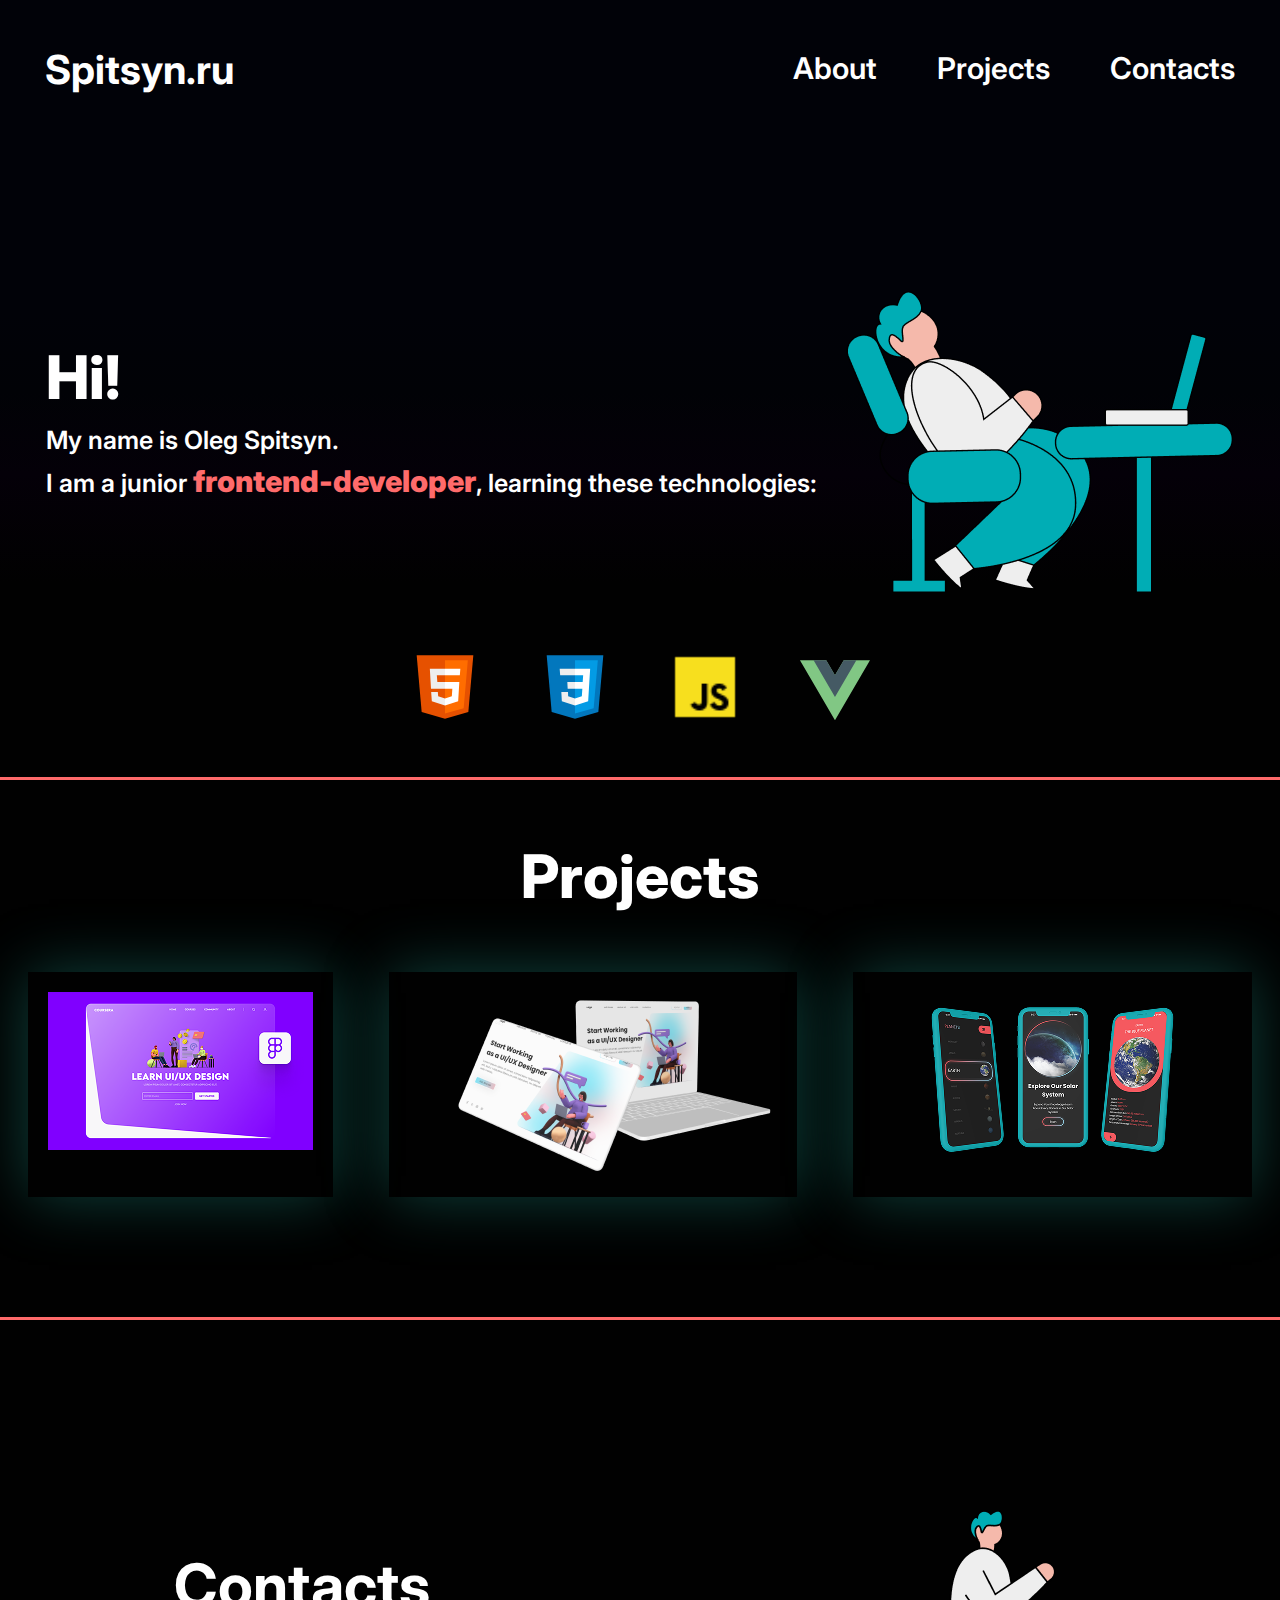
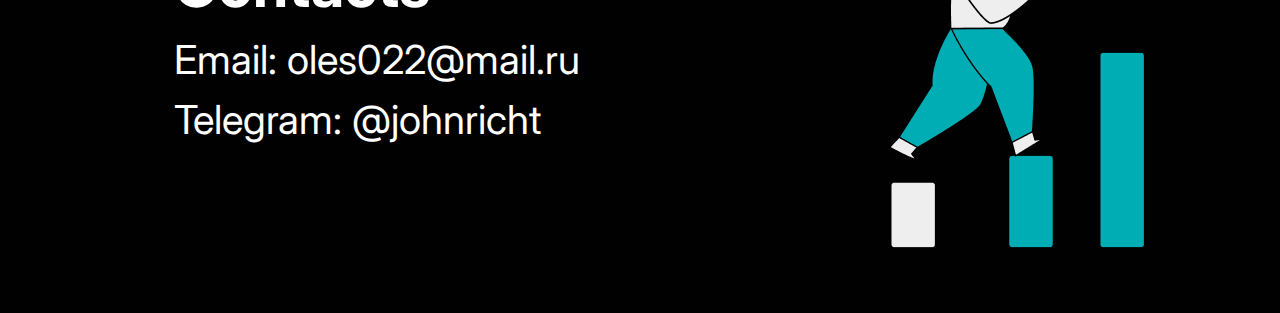
<file: index.html>
<!DOCTYPE html>
<html lang="en">
<head>
    <meta charset="UTF-8">
    <meta name="viewport" content="width=device-width, initial-scale=1.0">
    <title>Spitsyn.ru</title>
    <link rel="stylesheet" href="styles/styles.css">   
</head>
<body>
    
    <header class="header-items">

        <div class="header-hover">

        <div class="Names">

            <h2 class="Names-h2">Spitsyn.ru</h2>
        </div>

        <div class="header-navigation">
            <ul class="navigation-list">
                <li class="navigation-item">
                    <a href="#about-me">About</a>
                </li>
                <li class="navigation-item">
                    <a href="#projects">Projects</a>
                </li>
                <li class="navigation-item">
                    <a href="#contacts">Contacts</a>
                </li>
            </ul>
        </div>
        </div>
    </header>

        <main class="section-main"> 

        <div class="main-container">


            <div class="about-container">

                <h1>Hi!</h1>
                <p>My name is Oleg Spitsyn. <br> I am a junior <span class="span-color">frontend-developer</span>, learning these technologies:</p>
                
                </div>


            <div class="photo-container">
                <img src="images/logo.png" alt="logo">


            </div>

        </div>


        <section class="stack"></section>


        <div class="stack-container">

            <img src="images/html.svg" alt="">
            <img src="images/css.svg" alt="">
            <img src="images/js.png" alt="">
            <img src="images/vue.svg" alt="">



        </div>

        </main>


        <section class="project-section" id="projects">

            <div class="project-container">

                <h1 class="project-h1" id="#projects">Projects</h1>
            </div>

<div class="project-container-images">

        
        <div class="project-1">
            <img src="images/lending.png" alt="">
        
        </div>

        <div class="project-2">
            <img src="images/2new.png" alt="">
        
        </div>

        <div class="project-3">
            <img src="images/3new.png" alt="">
            
        </div>


</div>

    

        </section>

        <footer class="footer-contact" id="contacts">


            <div class="footer-container-hover">


            <div class="footer-container">

                <h1>Contacts</h1>

                <p>Email: <a href="mailto:oles022@mail.ru">oles022@mail.ru</a></p>

                <p>Telegram: <a href="#">@johnricht</a></p>

            </div>

            <div class="footer-image">

                <img src="images/walk.png" alt="">
            </div>

            </div>

        </footer>

    



</section>
</body>
</html>
</file>
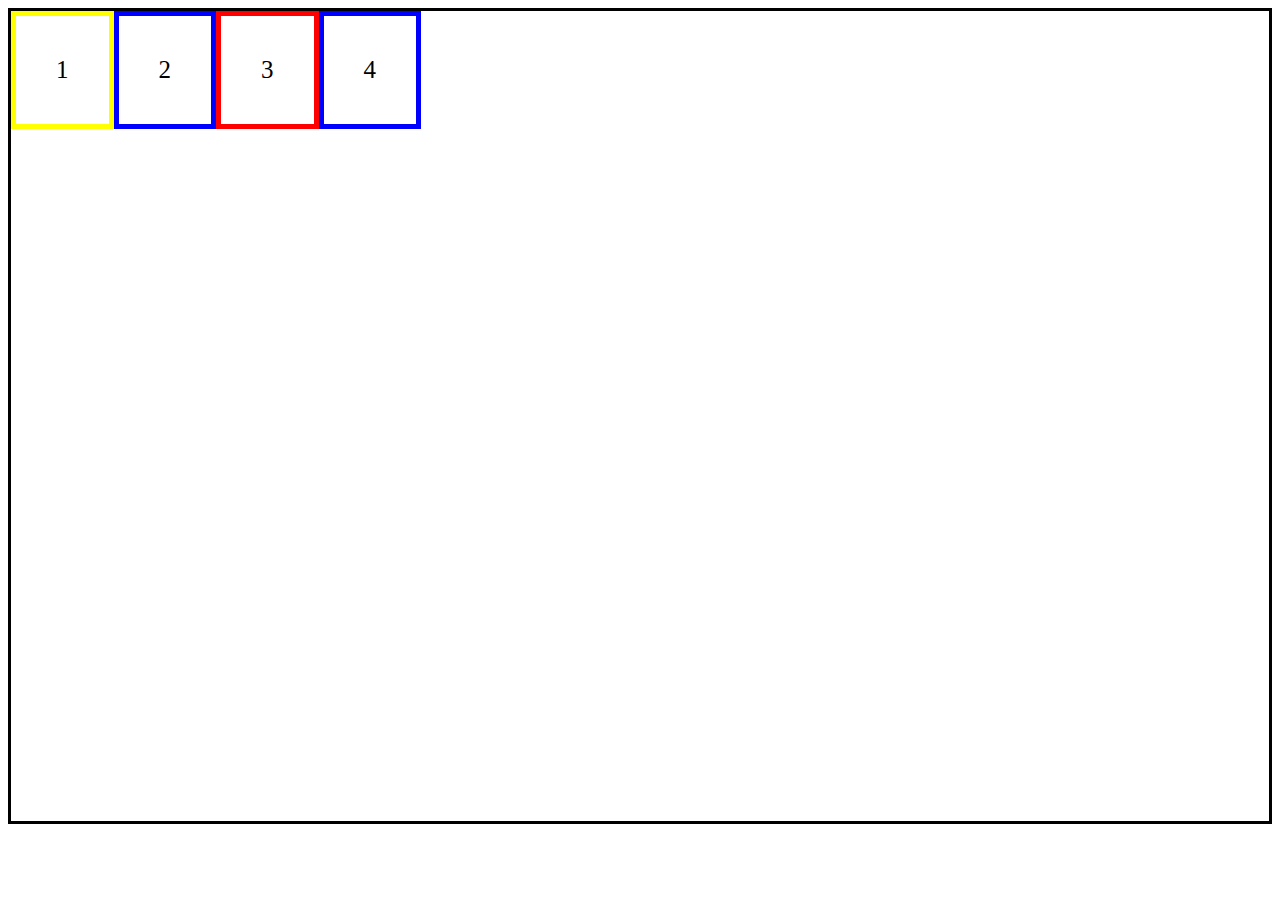
<file: test.html>
<!DOCTYPE html>
<html lang="en">
<head>
    <meta charset="UTF-8">
    <meta name="viewport" content="width=device-width, initial-scale=1.0">
    <title>Document</title>
    <link rel="stylesheet" href="style.css">
</head>
<body>
    

<div class="container">

    <div class="item item_1">1</div>
    <div class="item item_2">2</div>
    <div class="item item_3">3</div>
    <div class="item item_2">4</div>
   
    

    </div>






</body>
</html>
</file>
<file: styles/styles.css>
@import url('https://fonts.googleapis.com/css2?family=Archivo+Black&family=Bebas+Neue&family=Inter:ital,opsz,wght@0,14..32,100..900;1,14..32,100..900&family=Oswald:wght@200..700&family=Roboto:ital,wght@0,100..900;1,100..900&family=Zalando+Sans+Expanded:ital,wght@0,200..900;1,200..900&display=swap');

* {
    margin: 0;
    padding: 0;
    box-sizing: border-box;
}

body {
    background: linear-gradient(180deg, #010208 16.39%, #010206 20.51%, #040008 24.79%, #010101 30.46%, #010101 34.11%, #010101 36.21%, #010101 100%);;
    color: white;
    font-family: 'Inter', sans-serif;
}

.header-hover {
    display: flex;
    justify-content: space-between;
    align-items: center;
    padding: 45px;
}

.navigation-list {
    display: flex;
    gap: 60px;
    list-style: none;
    font-weight: 600;
}

.navigation-item a {
    text-decoration: none;
    color: white;
    display: inline-block;
    border-bottom: 3px solid transparent;
    transition: transform 0.2s ease, color 0.2s ease;
}

.navigation-item a:hover {
    transform: scale(1.08);
    color: #ff6b6b;
    border-bottom: 3px solid #ff6b6b;
}



.Names-h2 {
   font-size: 40px;
}


.navigation-item {
    font-size: 30px;
}

.main-container {
    padding-top: 100px;
    display: flex;
    justify-content: space-around;
    align-items: center;
    padding-left: 45px;
    padding-right: 45px;

}



.about-container {
    line-height: 1.5;
}

.about-container p {
    font-size: 25px;
    font-weight: 600;
}

.span-color {
    color: #ff6b6b;
    font-size: 30px;
    font-weight: 850;
    display: inline-block;
    transition: transform 0.2s ease, color 0.2s ease;
}

.span-color:hover{
    transform: scale(1.03);
    color: #ff6b6b;
    
    


}


.about-container h1{
    font-weight: 800;
    font-size: 60px;
    
}




.stack-container {
    padding: 50px;
    display: flex;
    justify-content: center;
    align-items: center;
    gap: 50px;
    border-bottom: 3px solid #ff6b6b;
}

.stack-container  img{
    height: 80px;
    width: 80px;
}


.project-section {
    padding-bottom: 180px;
    border-bottom: none;
}

.project-container-images {

    display: flex;
    justify-content: space-around;
    border-bottom: 3px solid #ff6b6b;
    padding-bottom: 120px;
    
   


}


.project-1 {
    box-shadow: 0 0 60px rgba(42, 193, 175, 0.35);
    padding: 20px;

 
}

.project-2 {

    box-shadow: 0 0 60px rgba(42, 193, 175, 0.35);
    padding: 20px;

}



.project-3 {

    box-shadow: 0 0 60px rgba(42, 193, 175, 0.35);
    padding: 20px;

}






.project-container h1 {
    font-weight: 800;
    font-size: 60px;
}

.project-h1{
    text-align: center;
    padding-top: 60px;
    padding-bottom: 60px;
}






.footer-contact {   
    margin-bottom: 60px;
}



.footer-container {
    padding: 40px;
    line-height: 1.5;
}


.footer-container h1 {
    font-size: 60px;
}


.footer-container p {
    font-size: 40px;
}

.footer-container a {
    text-decoration: none;
    color: #F0E68C;
}

.footer-container a {
    text-decoration: none;
    color: white;
}




.footer-container-hover {
   display: flex;
   justify-content: space-around;
 


}
</file>
<file: style.css>
.container {
    border: 3px solid black;
    display: flex;
    height: 90vh;

}


.item {
    padding: 40px;
    font-size: 25px;
    height:  fit-content;
    width: fit-content;

}




.item_1 {
    border: 5px solid yellow;



}



.item_2 {
    border: 5px solid blue;





}




.item_3 {
    border: 5px solid red;



}
</file>
